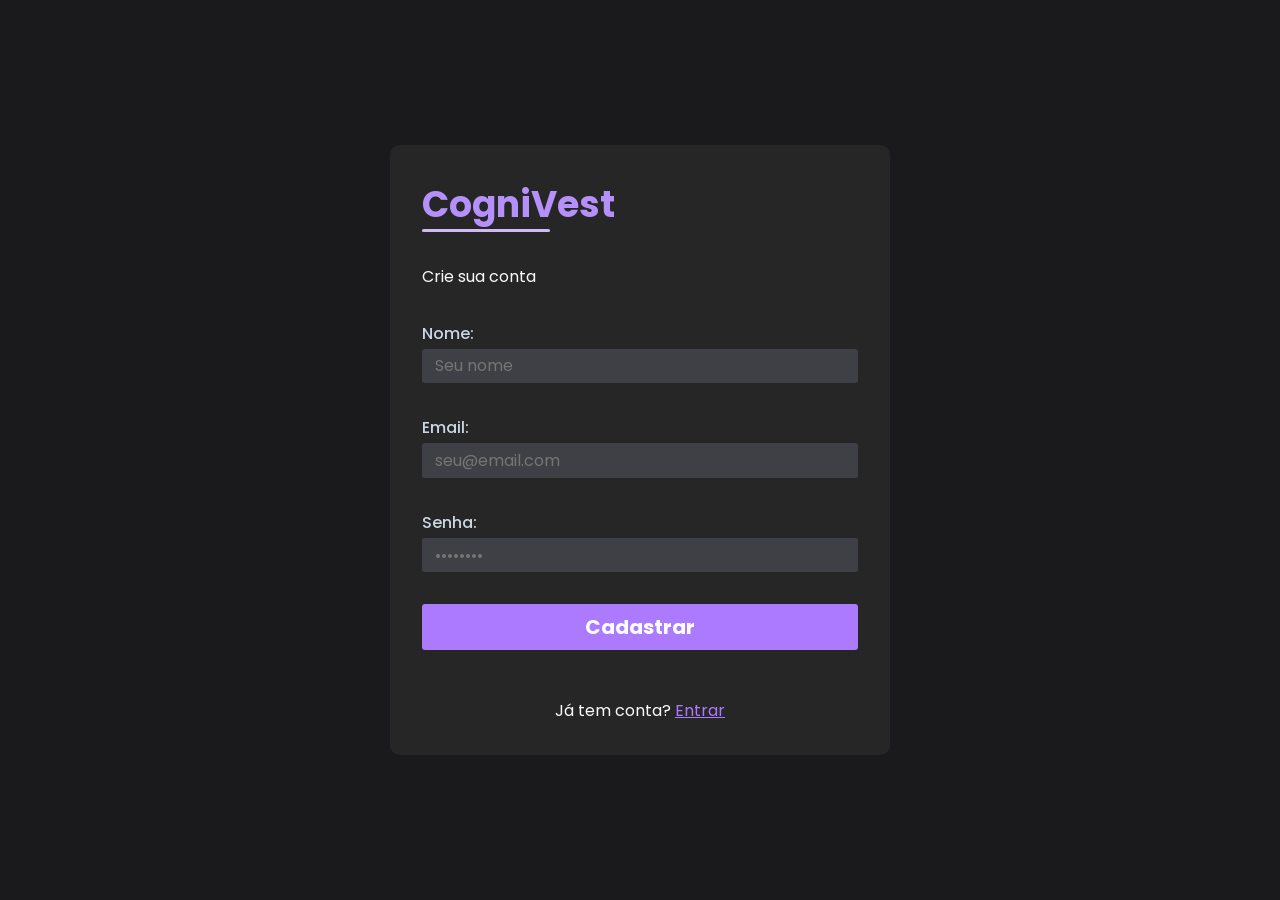
<file: templates/cadastro.html>
<!DOCTYPE html>
<html lang="pt-br">
<head>
    <meta charset="UTF-8">
    <meta name="viewport" content="width=device-width, initial-scale=1.0">
    <link rel="stylesheet" href="../assets/css/style.css">
    <title>CogniVest - Cadastro</title>
</head>
<body>
    <main id="container">
        <section id="calculator">
            <div id="form">
                <h1 id="title">CogniVest</h1>
                <p>Crie sua conta</p>

                <div class="input-box">
                    <label>Nome:</label>
                    <div class="input-field">
                        <input type="text" id="nome" placeholder="Seu nome">
                    </div>
                </div>

                <div class="input-box">
                    <label>Email:</label>
                    <div class="input-field">
                        <input type="email" id="email" placeholder="seu@email.com">
                    </div>
                </div>

                <div class="input-box">
                    <label>Senha:</label>
                    <div class="input-field">
                        <input type="password" id="senha" placeholder="••••••••">
                    </div>
                </div>

                <button id="calculate" onclick="fazerCadastro()">Cadastrar</button>
                <p style="text-align:center; margin-top: 1rem;">
                    Já tem conta? <a href="/login" style="color:#ab7aff;">Entrar</a>
                </p>
            </div>
        </section>
    </main>
    <script>
        function fazerCadastro() {
            const nome = document.getElementById('nome').value;
            const email = document.getElementById('email').value;
            const senha = document.getElementById('senha').value;

            fetch('/cadastro', {
                method: 'POST',
                headers: { 'Content-Type': 'application/json' },
                body: JSON.stringify({ nome, email, senha })
            })
            .then(res => res.json())
            .then(data => {
                if (data.sucesso) {
                    window.location.href = '/login';
                } else {
                    alert(data.erro);
                }
            });
        }
    </script>
</body>
</html>
</file>
<file: assets/css/style.css>
@import url('https://fonts.googleapis.com/css2?family=Poppins:wght@100;200;300;400;500&display=swap');

*{
    font-family: 'Poppins', sans-serif;
    margin: 0;
    padding: 0;
    box-sizing: border-box;
}

body{
    display: flex;
    align-items: center;
    justify-content: center;
    width: 100%;
    min-height: 100vh;
    padding: 2rem;
    background-color: #1a1a1d;
}

#container {
    display: flex;
    align-items: flex-start;
    justify-content: center;
    gap: 3.5rem;
    flex-wrap: wrap;
}

#img {
    padding-top: 17rem;
}


#img img {
    width: 32rem;
}

#calculator {
    display: flex;
    flex-direction: column;
    gap: 2rem;
    padding: 2rem;
    width: 500px;
    color: #f8fafc;
    background-color: #262626;
    border-radius: 10px;
}

#form {
    display:flex;
    flex-direction: column;
    gap: 2rem
}

#title {
    font-size: 2.25rem;
    color: #b590fa;
    position: relative;
}

#title::after {
    position: absolute;
    content: "";
    background-color: #cebbf0;
    width: 8rem;
    height: 3px;
    bottom: 0;
    left: 0;
    border-radius: 3px;
}

.input-box label{
    font-size: 1rem;
    color: #cbd5e1;
    font-weight: 500;
}

.input-field {
    display: flex;
    align-items: center;
    gap: 10px;
    background-color: #3f3f46;
    padding: 0.3rem 0.8rem;
    border-radius: 3px;
    margin-top: 3px;
}

.input-field input,
.input-field select {
    width: 100%;
    border: none;
    background: transparent;
    color: #f8fafc;
    outline: none;
    font-size: 1rem;
}

.input-field input::-webkit-outer-spin-button,
.input-field input::-webkit-inner-spin-button {
    appearance: none;
}

.input-field input:focus {
    outline: none;
}

#calculate {
    border: none;
    font-size: 1.25rem;
    font-weight: bold;
    background-color: #ab7aff;
    color: white;
    padding: 0.5rem 0;
    border-radius: 3px;
    cursor: pointer;
}

#result {
    display: flex;
    gap: 2rem;
    align-items: center;
    border-top: 1px solid #ffffff34;
}

#final {
    color: white;
    font-size: 1.2rem;
    display: block;
    margin-top: 1rem;
}

.input-field select option {
    background-color: #262626;
    color: #f8fafc;
}

.input-field select {
    appearance: none;
    cursor: pointer;
}

#infos {
    margin-top: 1.5rem;
}

#result {
    padding-top: 1.5rem;
}

#final {
    line-height: 1.8rem;
    word-break: break-word;
    max-width: 100%;
}

#container {
    flex-wrap: wrap;
}

#btnPlanilha{
    color: white;
}

#btnLimpar {
    border: none;
    font-size: 1rem;
    font-weight: bold;
    background-color: #3f3f46;
    color: white;
    padding: 0.5rem 0;
    border-radius: 3px;
    cursor: pointer;
}


@media screen and (max-width: 1024px){


    #calculator{
        width: 100%;
        max-width: 500px;
    }
}

@media screen and (max-width: 1024px){

    #container{
        flex-direction: column;
    }

    #img img{
        width: 18rem;
    }

    #calculator{
        width: 100%;
        max-width: 500px;
    }
}
</file>
